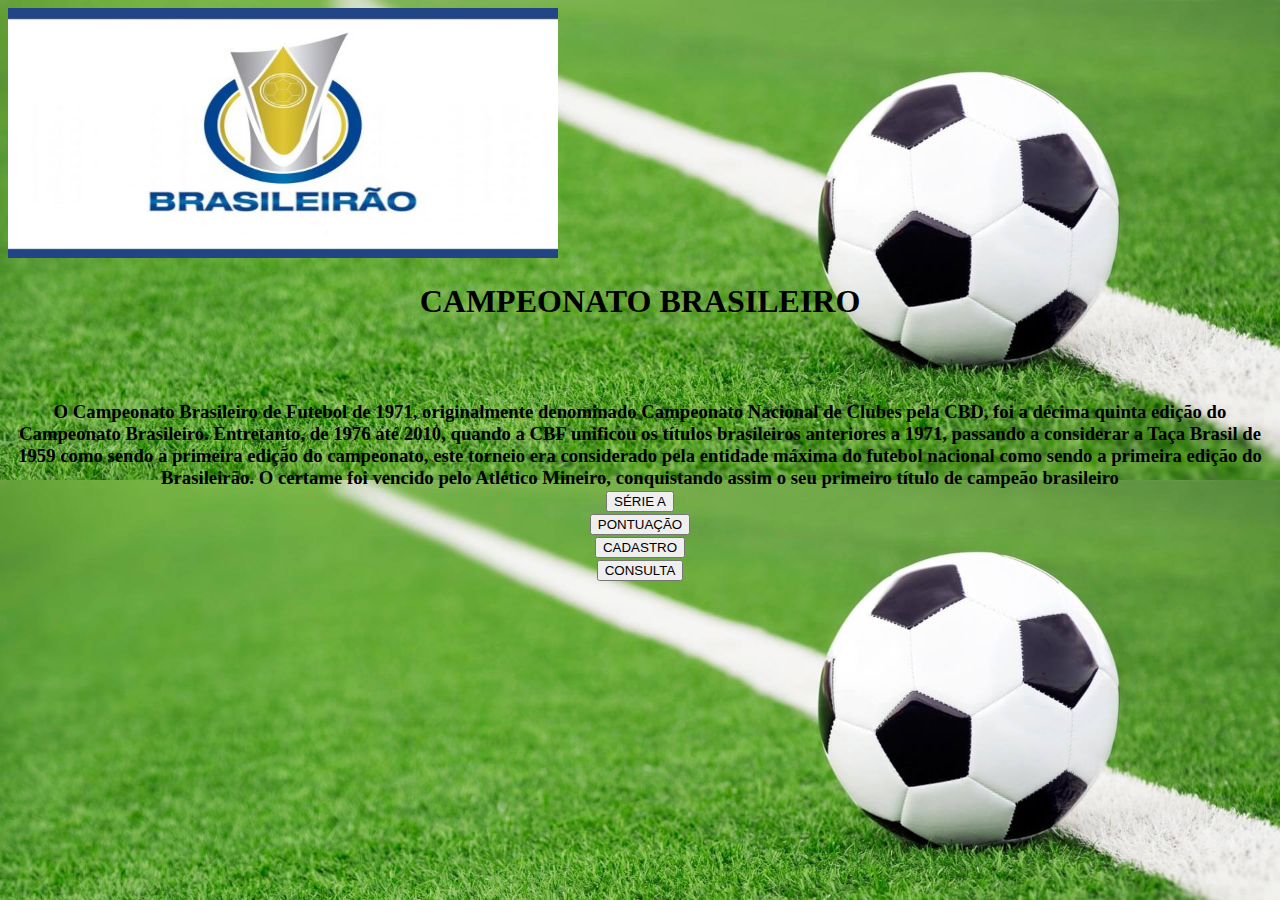
<file: templates/index.html>
<!DOCTYPE html>
    <head>
        <meta charset='utf-8'> 
        <link rel="stylesheet" type="text/css" href="/static/style.css"/>   
        <title> Campeonato Brasileiro</title>   
        <img class="index" src="/static/images/outros/brasileirao.jpeg"
         width="550px" height="250px"/>                       
        
    </head>
    
    <body > 
        <h1 class="t1">CAMPEONATO BRASILEIRO</h1><br/> 
         <h3 class="t3">
        <br/>
     O Campeonato Brasileiro de Futebol de 1971, originalmente denominado Campeonato Nacional de Clubes pela CBD, 
     foi a décima quinta edição do Campeonato Brasileiro. Entretanto, de 1976 até 2010,
      
      quando a CBF unificou os títulos brasileiros anteriores a 1971, passando a considerar a Taça Brasil de 1959
    como sendo a primeira edição do campeonato, este torneio era considerado pela entidade máxima do futebol nacional
     como sendo a primeira edição do Brasileirão. O certame foi vencido pelo Atlético Mineiro, conquistando assim
    o seu primeiro título de campeão brasileiro
        <br/>
        <form action="serie_a">
            <button type="submit">SÉRIE A</button>
        </form>
        <form action="pontuacao">
            <button type="submit">PONTUAÇÃO</button>
        </form>
        <form action="cadastrar">
            <button type="submit">CADASTRO</button>
        </form>
        <form action="listar">
            <button type="submit">CONSULTA</button>
        </form>
    </body>
</html>
</file>
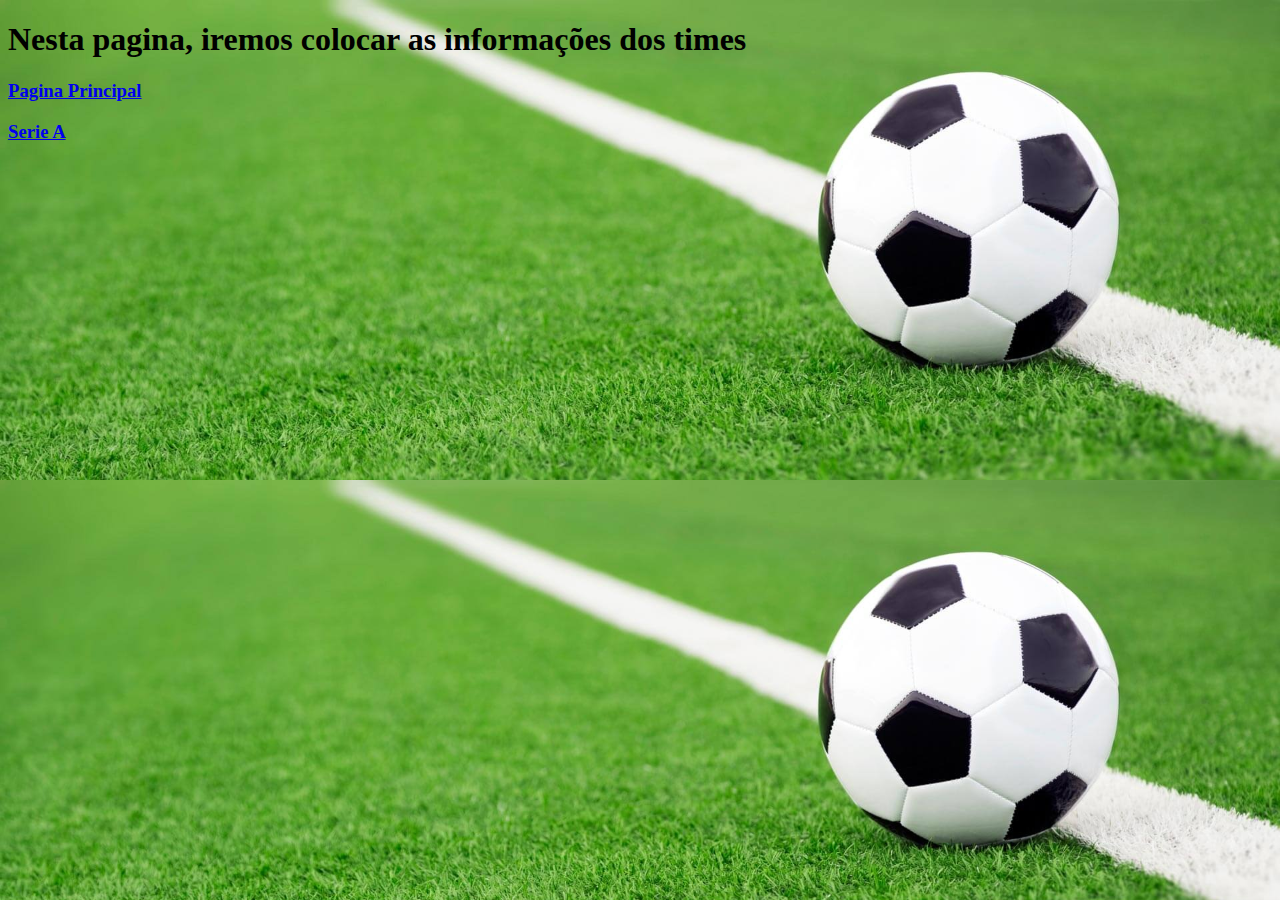
<file: templates/administrador.html>
<!DOCTYPE html>
<html>
    <head>
        <meta charset='utf-8'>
    
        <title>Page Title</title>
        <h1> Nesta pagina, iremos colocar as informações dos times</h1>
        <link rel="stylesheet" type="text/css" href="/static/style.css"/>
    </head>
    <body>
        <!--Aqui vamos inserir os dados e se conectar com o banco de dados-->
        <tr>
            <td><h3 class="sub_titulo"><a href="index">Pagina Principal</a></p></h3></td>
            <td><h3 class="sub_titulo"><a href="serie_a">Serie A</a></p></h3></td>
            
        </tr>
    
    </body>
</html>
</file>
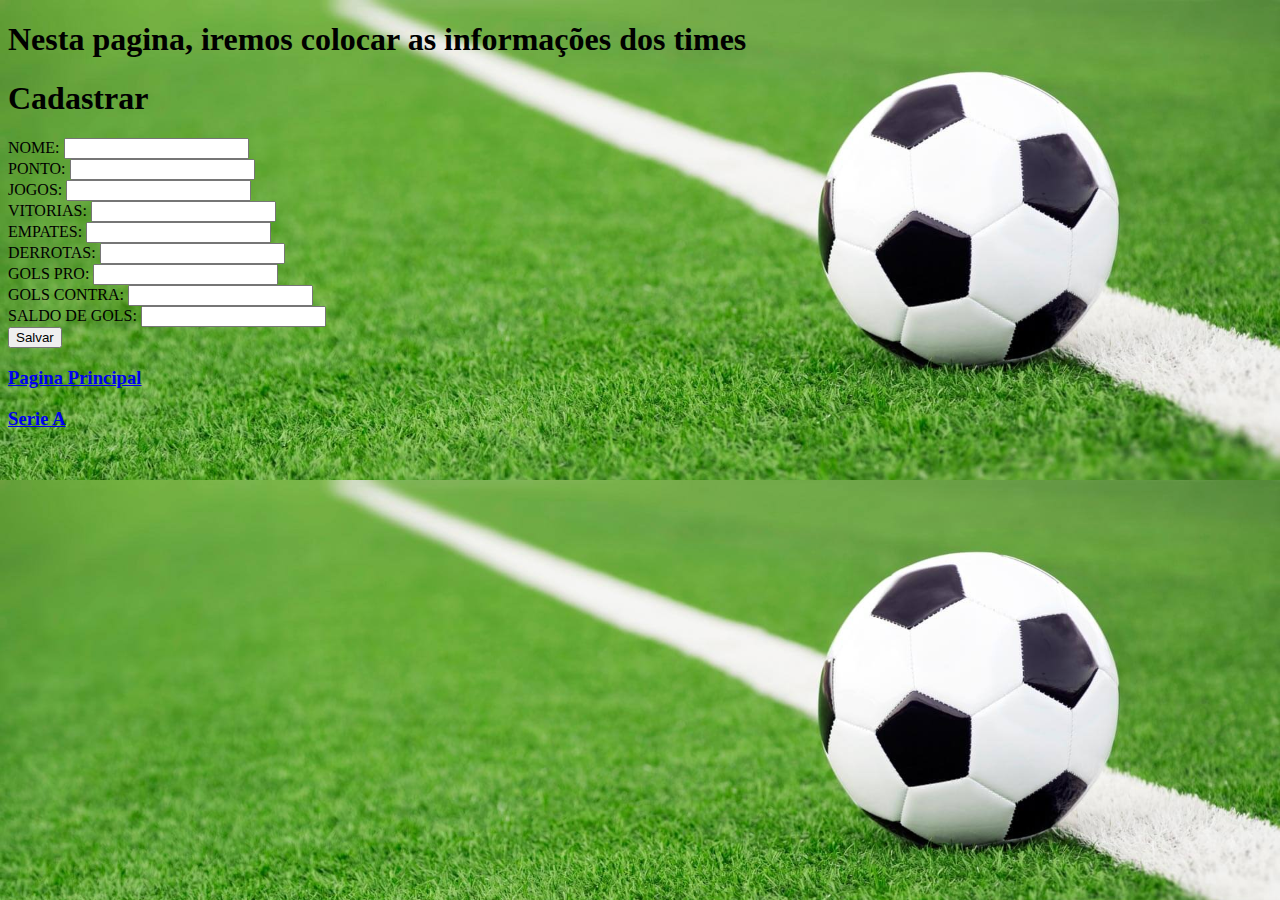
<file: templates/cadastro.html>
<!DOCTYPE html>
<html>
    <head>
        <meta charset='utf-8'>
    
        <title>Page Title</title>
        <h1> Nesta pagina, iremos colocar as informações dos times</h1>
        <link rel="stylesheet" type="text/css" href="/static/style.css"/>
    </head>
    <body>
        <!--Aqui vamos inserir os dados e se conectar com o banco de dados-->
        <h1>Cadastrar</h1>
    <form action="cadastrar" method="POST">
        <label>NOME:</label>
        <input type="text" name="nome" maxlength="50"/><br/>
        <label>PONTO:</label>
        <input type="text" name="ponto" maxlength="06"/><br/>
        <label>JOGOS:</label>
        <input type="text" name="jogos" maxlength="06"/><br/>
        <label>VITORIAS:</label>
        <input type="text" name="vitorias" maxlength="06"/><br/>
        <label>EMPATES:</label>
        <input type="text" name="empates" maxlength="06"/><br/>
        <label>DERROTAS:</label>
        <input type="text" name="derrotas" maxlength="06"/><br/>
        <label>GOLS PRO:</label>
        <input type="text" name="gols_pro" maxlength="06"/><br/>
        <label>GOLS CONTRA:</label>
        <input type="text" name="gols_contra" maxlength="06"/><br/>
        <label>SALDO DE GOLS:</label>
        <input type="text" name="saldo_gols" maxlength="06"/><br/>
        <input type="submit" value="Salvar"/>
        <tr>
            <td><h3 class="sub_titulo"><a href="index">Pagina Principal</a></p></h3></td>
            <td><h3 class="sub_titulo"><a href="serie_a">Serie A</a></p></h3></td>
            
        </tr>
    
    </body>
</html>
</file>
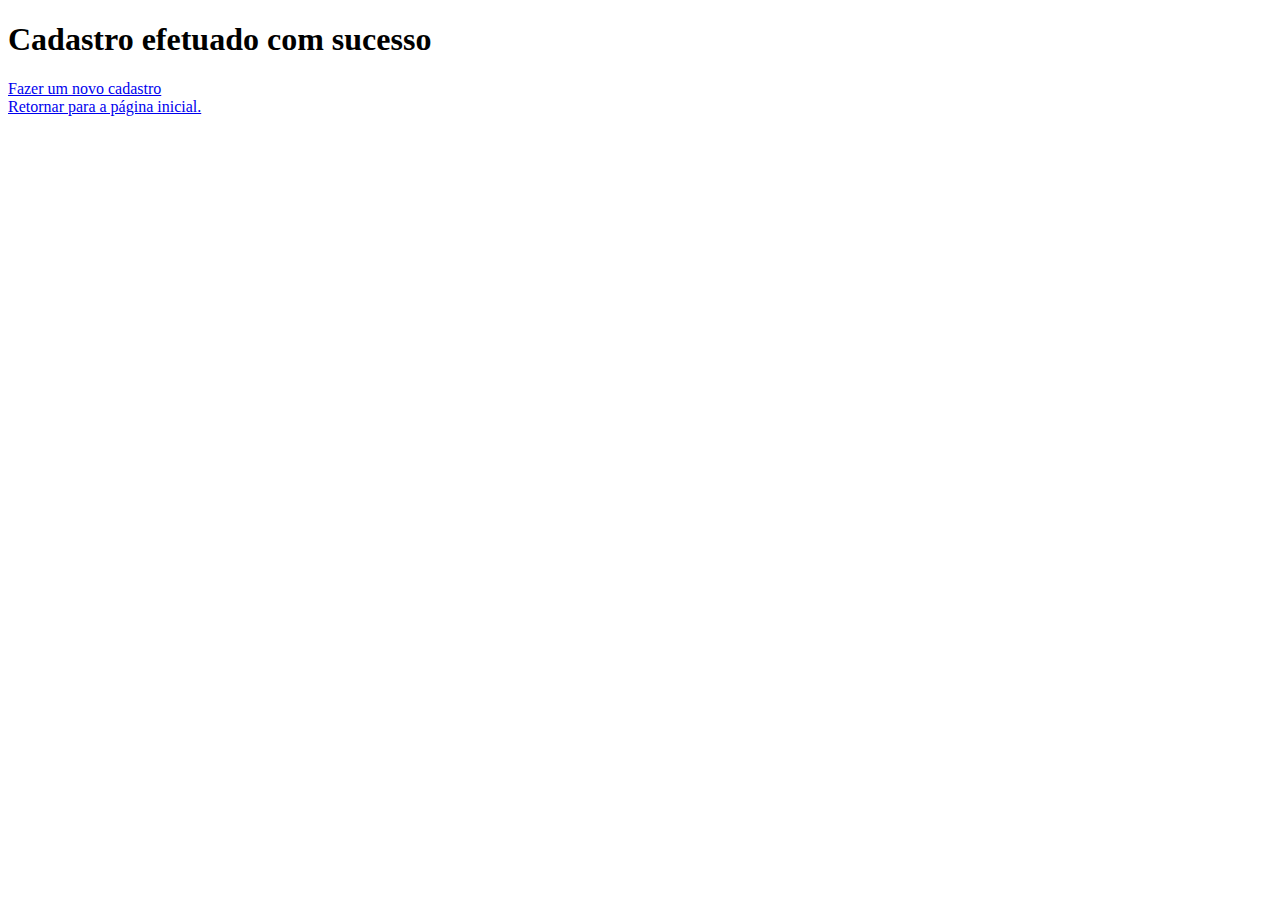
<file: templates/mensagem.html>
<!DOCTYPE html>

<head>
    <meta charset="UTF-8">
    <title>Mensagem</title>
</head>
<body>
    <h1>Cadastro efetuado com sucesso</h1>
    <a href="cadastro">Fazer um novo cadastro</a><br/>
    <a href="index">Retornar para a página inicial.</a>
</body>
</html>
</file>
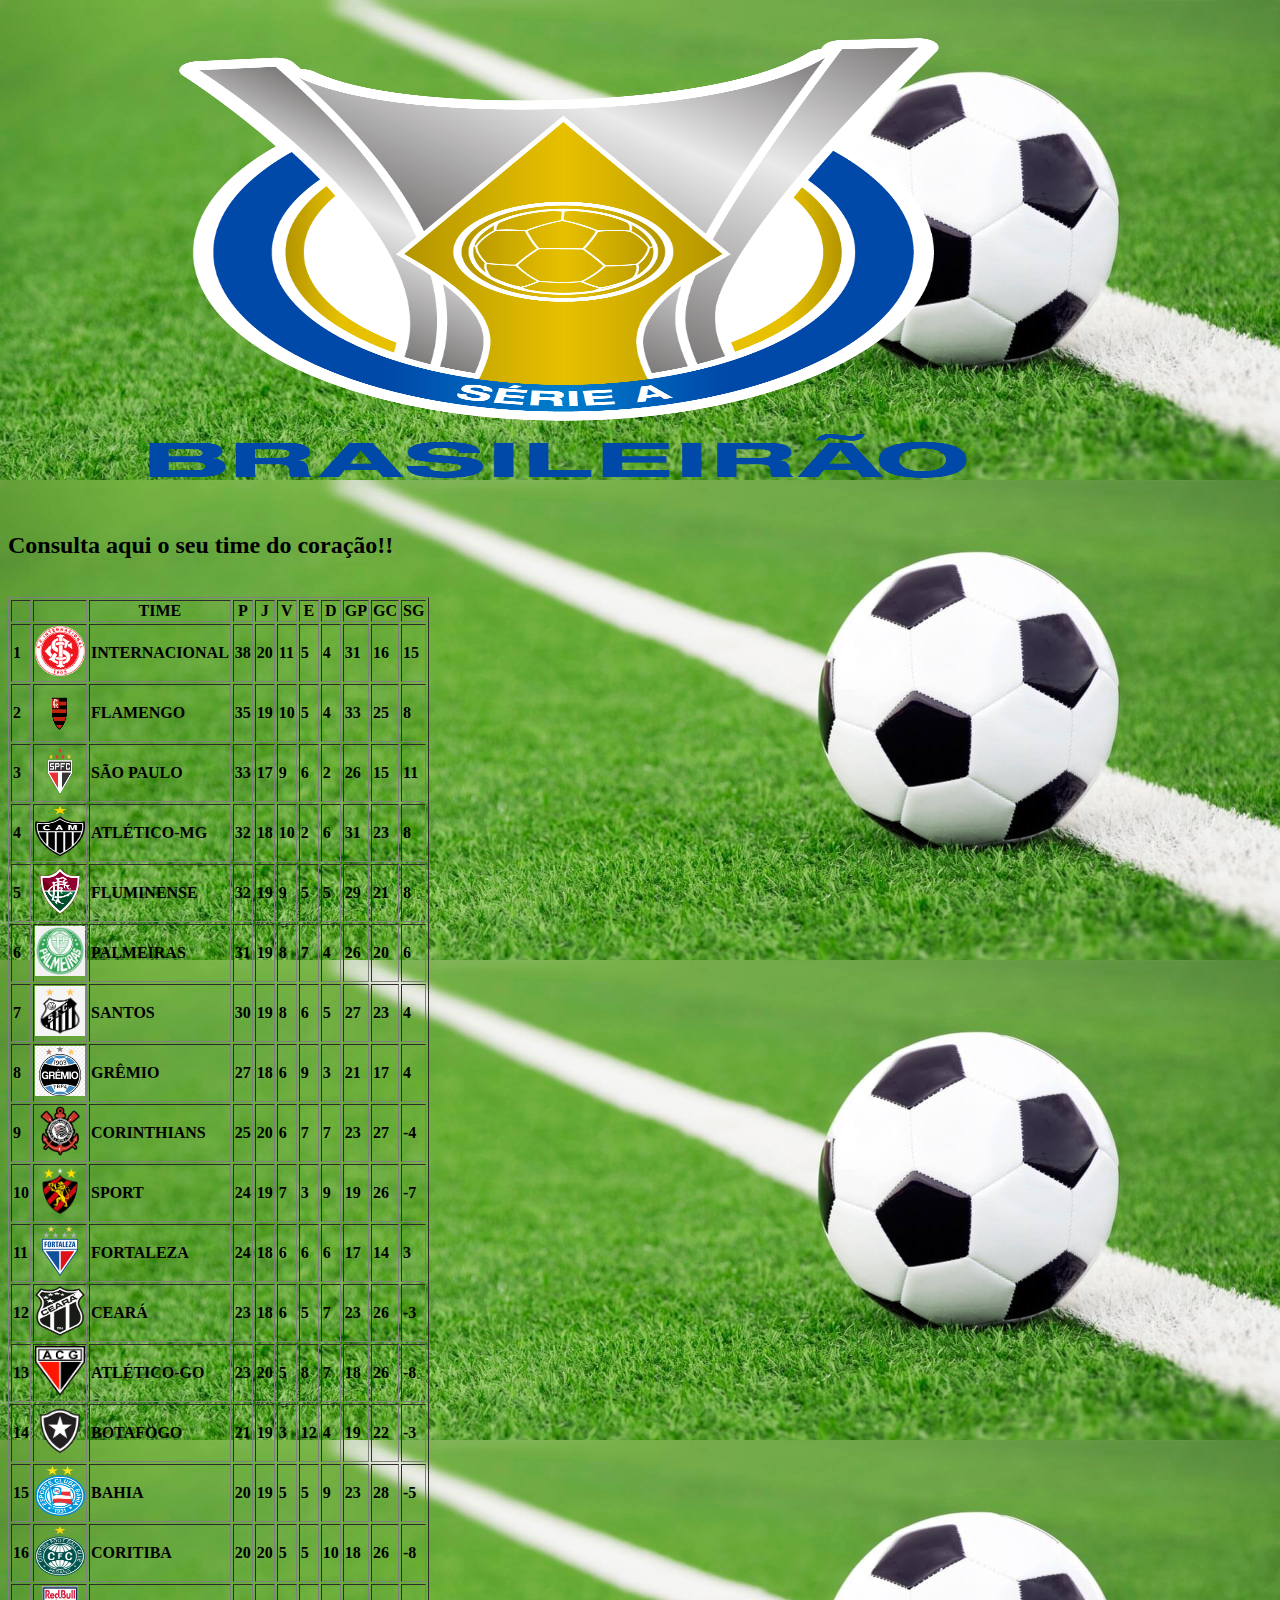
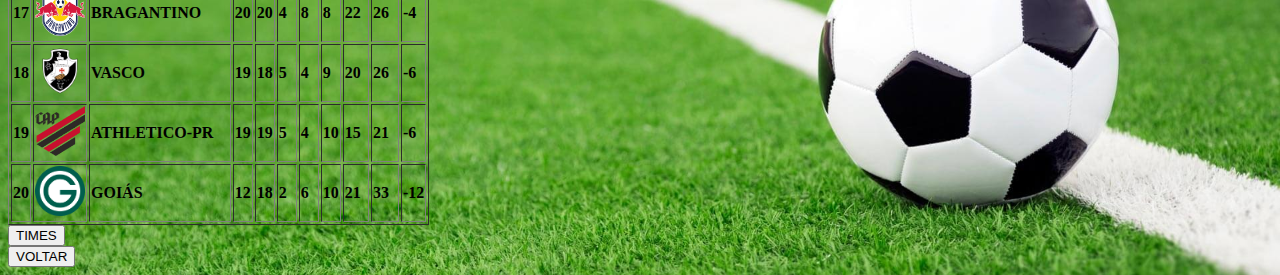
<file: templates/pontuacao.html>
<!DOCTYPE html>
<head>
    <link rel="stylesheet" type="text/css" href="/static/style.css"/> 
    <meta charset='utf-8'>
    <title>Pontuaão da Série A</title>
    <img class="brasileirao" src="/static/images/outros/brasileirao_a.png" 
    width="1100px" height="500px"/>
    </head>
<body>
    <h2 class="sub_titulo">Consulta aqui o seu time do coração!!</h2><br/>
    <strong> 
        <table class="tabela"  border ="1">
            
                 <tr>
                    <th></th>
                    <th></th>
                   <th>TIME</th>
                    <th>P</th>
                    <th>J</th>
                    <th>V</th>
                    <th>E</th>
                    <th>D</th>
                    <th>GP</th>
                    <th>GC</th>
                    <th>SG</th>
                </tr>
                <tr>
                    <td>1</td>
                    <td><img class="escudoTb" src="/static/images/serie_a/internacional.png" 
                    width="50px" height="50px"></td>
                    <td>INTERNACIONAL</td>
                    <td>38</td>
                    <td>20</td>
                    <td>11</td>
                    <td>5</td>
                    <td>4</td>
                    <td>31</td>
                    <td>16</td>
                    <td>15</td>
                </tr>
                <tr>
                    <td>2</td>
                    <td><img class="escudoTb" src="/static/images/serie_a/flamengo.png" 
                    width="50px" height="50px"></td>
                    <td>FLAMENGO</td>
                    <td>35</td>
                    <td>19</td>
                    <td>10</td>
                    <td>5</td>
                    <td>4</td>
                    <td>33</td>
                    <td>25</td>
                    <td>8</td>
                </tr>
                <tr>
                    <td>3</td>
                    <td><img class="escudoTb" src="/static/images/serie_a/sao_paulo.png" 
                    width="50px" height="50px"></td>
                    <td>SÃO PAULO</td>
                    <td>33</td>
                    <td>17</td>
                    <td>9</td>
                    <td>6</td>
                    <td>2</td>
                    <td>26</td>
                    <td>15</td>
                    <td>11</td>
                </tr>
                <tr>
                    <td>4</td>
                    <td><img class="escudoTb" src="/static/images/serie_a/atletico_mg.png" 
                    width="50px" height="50px"></td>
                    <td>ATLÉTICO-MG</td>
                    <td>32</td>
                    <td>18</td>
                    <td>10</td>
                    <td>2</td>
                    <td>6</td>
                    <td>31</td>
                    <td>23</td>
                    <td>8</td>
                </tr>
                <tr>
                    <td>5</td>
                    <td><img class="escudoTb" src="/static/images/serie_a/fluminense.png" 
                    width="50px" height="50px"></td>
                    <td>FLUMINENSE</td>
                    <td>32</td>
                    <td>19</td>
                    <td>9</td>
                    <td>5</td>
                    <td>5</td>
                    <td>29</td>
                    <td>21</td>
                    <td>8</td>
                </tr>
                <tr>
                    <td>6</td>
                    <td><img class="escudoTb" src="/static/images/serie_a/palmeiras.png" 
                    width="50px" height="50px"></td>
                    <td>PALMEIRAS</td>
                    <td>31</td>
                    <td>19</td>
                    <td>8</td>
                    <td>7</td>
                    <td>4</td>
                    <td>26</td>
                    <td>20</td>
                    <td>6</td>
                </tr>
                <tr>
                    <td>7</td>
                    <td><img class="escudoTb" src="/static/images/serie_a/santos.png" 
                    width="50px" height="50px"></td>
                    <td>SANTOS</td>
                    <td>30</td>
                    <td>19</td>
                    <td>8</td>
                    <td>6</td>
                    <td>5</td>
                    <td>27</td>
                    <td>23</td>
                    <td>4</td>
                </tr>
                <tr>
                    <td>8</td>
                    <td><img class="escudoTb" src="/static/images/serie_a/gremio.png" 
                    width="50px" height="50px"></td>
                    <td>GRÊMIO</td>
                    <td>27</td>
                    <td>18</td>
                    <td>6</td>
                    <td>9</td>
                    <td>3</td>
                    <td>21</td>
                    <td>17</td>
                    <td>4</td>
                </tr>
                <tr>
                    <td>9</td>
                    <td><img class="escudoTb" src="/static/images/serie_a/corinthias.png" 
                    width="50px" height="50px"></td>
                    <td>CORINTHIANS</td>
                    <td>25</td>
                    <td>20</td>
                    <td>6</td>
                    <td>7</td>
                    <td>7</td>
                    <td>23</td>
                    <td>27</td>
                    <td>-4</td>
                </tr>
                <tr>
                    <td>10</td>
                    <td><img class="escudoTb" src="/static/images/serie_a/sport.png" 
                    width="50px" height="50px"></td>
                    <td>SPORT</td>
                    <td>24</td>
                    <td>19</td>
                    <td>7</td>
                    <td>3</td>
                    <td>9</td>
                    <td>19</td>
                    <td>26</td>
                    <td>-7</td>
                </tr>
                <tr>
                    <td>11</td>
                    <td><img class="escudoTb" src="/static/images/serie_a/fortaleza.png" 
                    width="50px" height="50px"></td>
                    <td>FORTALEZA</td>
                    <td>24</td>
                    <td>18</td>
                    <td>6</td>
                    <td>6</td>
                    <td>6</td>
                    <td>17</td>
                    <td>14</td>
                    <td>3</td>
                </tr>
                <tr>
                    <td>12</td>
                    <td><img class="escudoTb" src="/static/images/serie_a/ceara.png" 
                    width="50px" height="50px"></td>
                    <td>CEARÁ</td>
                    <td>23</td>
                    <td>18</td>
                    <td>6</td>
                    <td>5</td>
                    <td>7</td>
                    <td>23</td>
                    <td>26</td>
                    <td>-3</td>
                </tr>
                <tr>
                    <td>13</td>
                    <td><img class="escudoTb" src="/static/images/serie_a/atletico_go.png" 
                    width="50px" height="50px"></td>
                    <td>ATLÉTICO-GO</td>
                    <td>23</td>
                    <td>20</td>
                    <td>5</td>
                    <td>8</td>
                    <td>7</td>
                    <td>18</td>
                    <td>26</td>
                    <td>-8</td>
                </tr>
                <tr>
                    <td>14</td>
                    <td><img class="escudoTb" src="/static/images/serie_a/botafogo.png" 
                    width="50px" height="50px"></td>
                    <td>BOTAFOGO</td>
                    <td>21</td>
                    <td>19</td>
                    <td>3</td>
                    <td>12</td>
                    <td>4</td>
                    <td>19</td>
                    <td>22</td>
                    <td>-3</td>
                </tr>
                <tr>
                    <td>15</td>
                    <td><img class="escudoTb" src="/static/images/serie_a/bahia.png" 
                    width="50px" height="50px"></td>
                    <td>BAHIA</td>
                    <td>20</td>
                    <td>19</td>
                    <td>5</td>
                    <td>5</td>
                    <td>9</td>
                    <td>23</td>
                    <td>28</td>
                    <td>-5</td>
                </tr>
                <tr>
                    <td>16</td>
                    <td><img class="escudoTb" src="/static/images/serie_a/coritiba.png" 
                    width="50px" height="50px"></td>
                    <td>CORITIBA</td>
                    <td>20</td>
                    <td>20</td>
                    <td>5</td>
                    <td>5</td>
                    <td>10</td>
                    <td>18</td>
                    <td>26</td>
                    <td>-8</td>
                </tr>
                <tr>
                    <td>17</td>
                    <td><img class="escudoTb" src="/static/images/serie_a/bragantino.png" 
                    width="50px" height="50px"></td>
                    <td>BRAGANTINO</td>
                    <td>20</td>
                    <td>20</td>
                    <td>4</td>
                    <td>8</td>
                    <td>8</td>
                    <td>22</td>
                    <td>26</td>
                    <td>-4</td>
                </tr>
                <tr>
                    <td>18</td>
                    <td><img class="escudoTb" src="/static/images/serie_a/vasco.png" 
                    width="50px" height="50px"></td>
                    <td>VASCO</td>
                    <td>19</td>
                    <td>18</td>
                    <td>5</td>
                    <td>4</td>
                    <td>9</td>
                    <td>20</td>
                    <td>26</td>
                    <td>-6</td>
                </tr>
                <tr>
                    <td>19</td>
                    <td><img class="escudoTb" src="/static/images/serie_a/athletico_paranaense.png" 
                    width="50px" height="50px"></td>
                    <td>ATHLETICO-PR</td>
                    <td>19</td>
                    <td>19</td>
                    <td>5</td>
                    <td>4</td>
                    <td>10</td>
                    <td>15</td>
                    <td>21</td>
                    <td>-6</td>
                </tr>
                <tr>
                    <td>20</td>
                    <td><img class="escudoTb" src="/static/images/serie_a/goias.png" 
                    width="50px" height="50px"></td>
                    <td>GOIÁS</td>
                    <td>12</td>
                    <td>18</td>
                    <td>2</td>
                    <td>6</td>
                    <td>10</td>
                    <td>21</td>
                    <td>33</td>
                    <td>-12</td>
                </tr>
            
        </table>
    </strong>
        <form action="serie_a">
            <button type="submit">TIMES</button>
        </form>
        <form action="index">
            <button type="submit">VOLTAR</button>
        </form>       
</body>
</html>
</file>
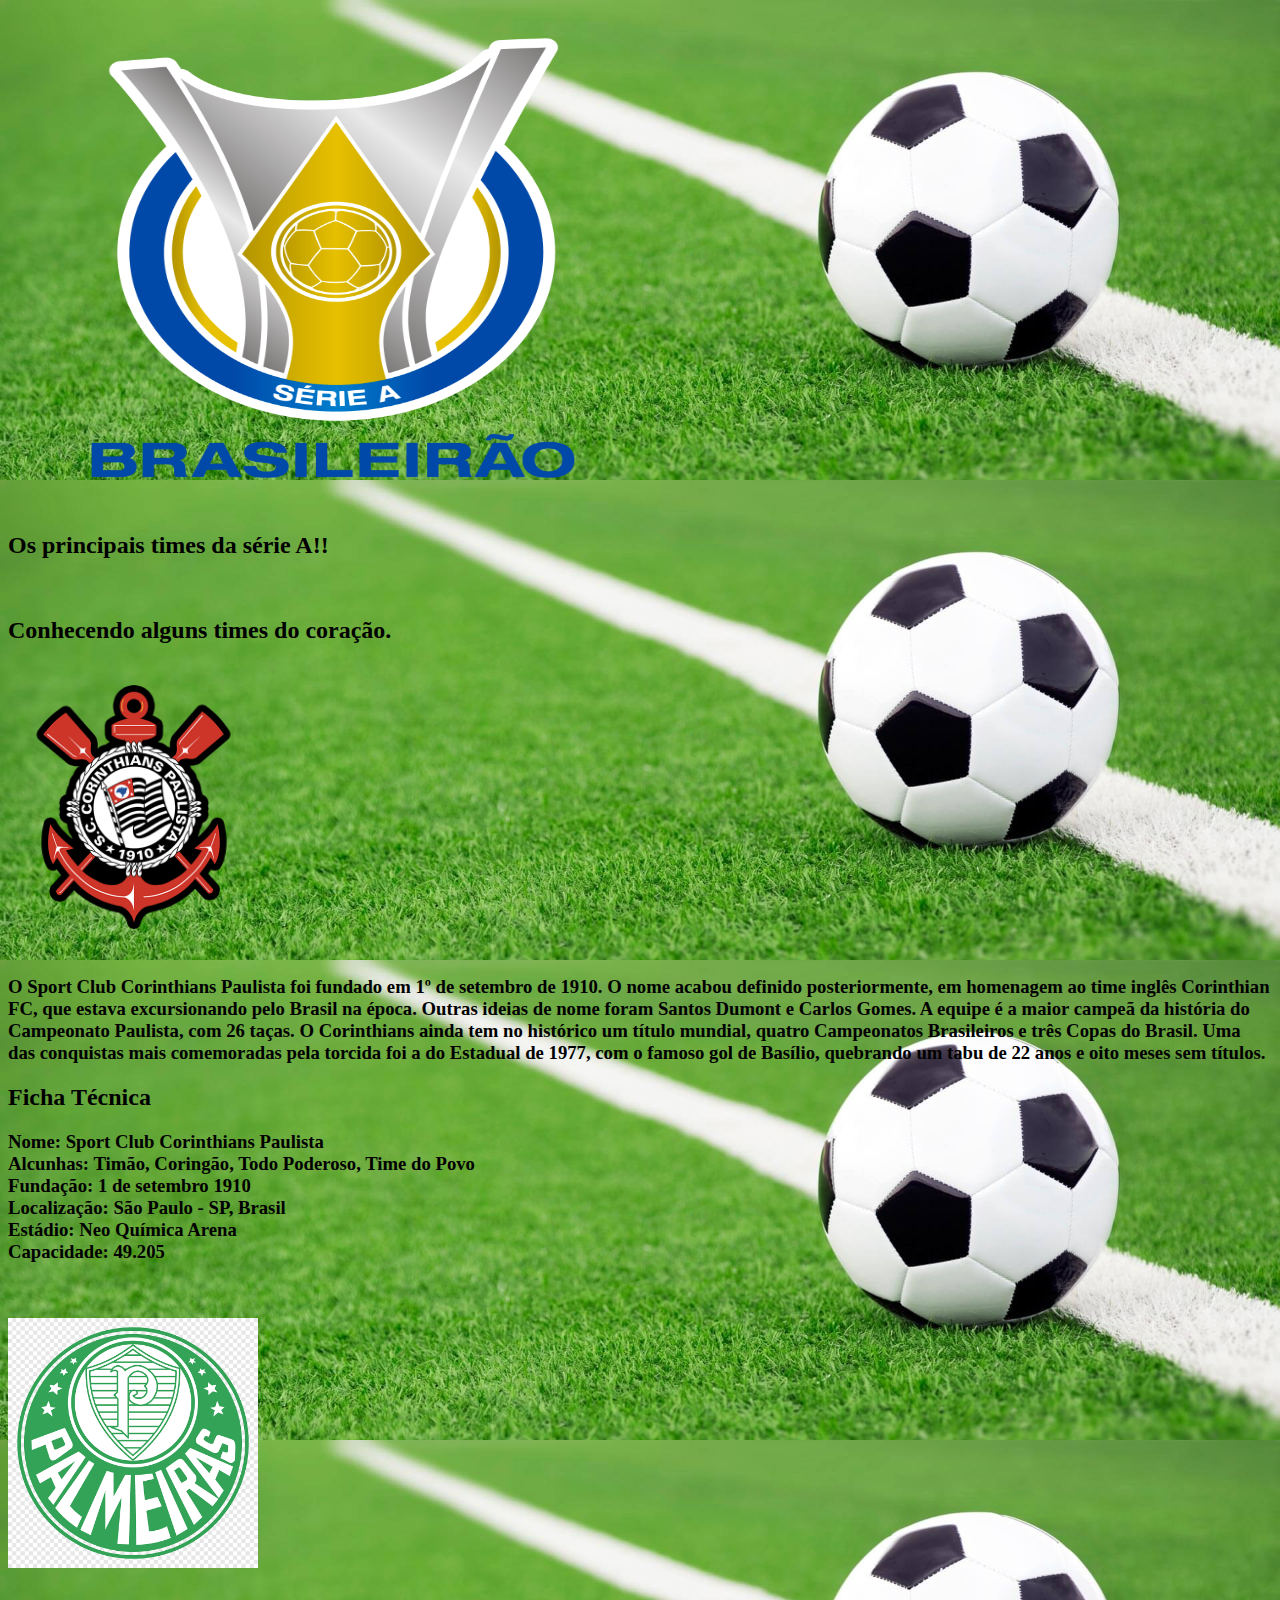
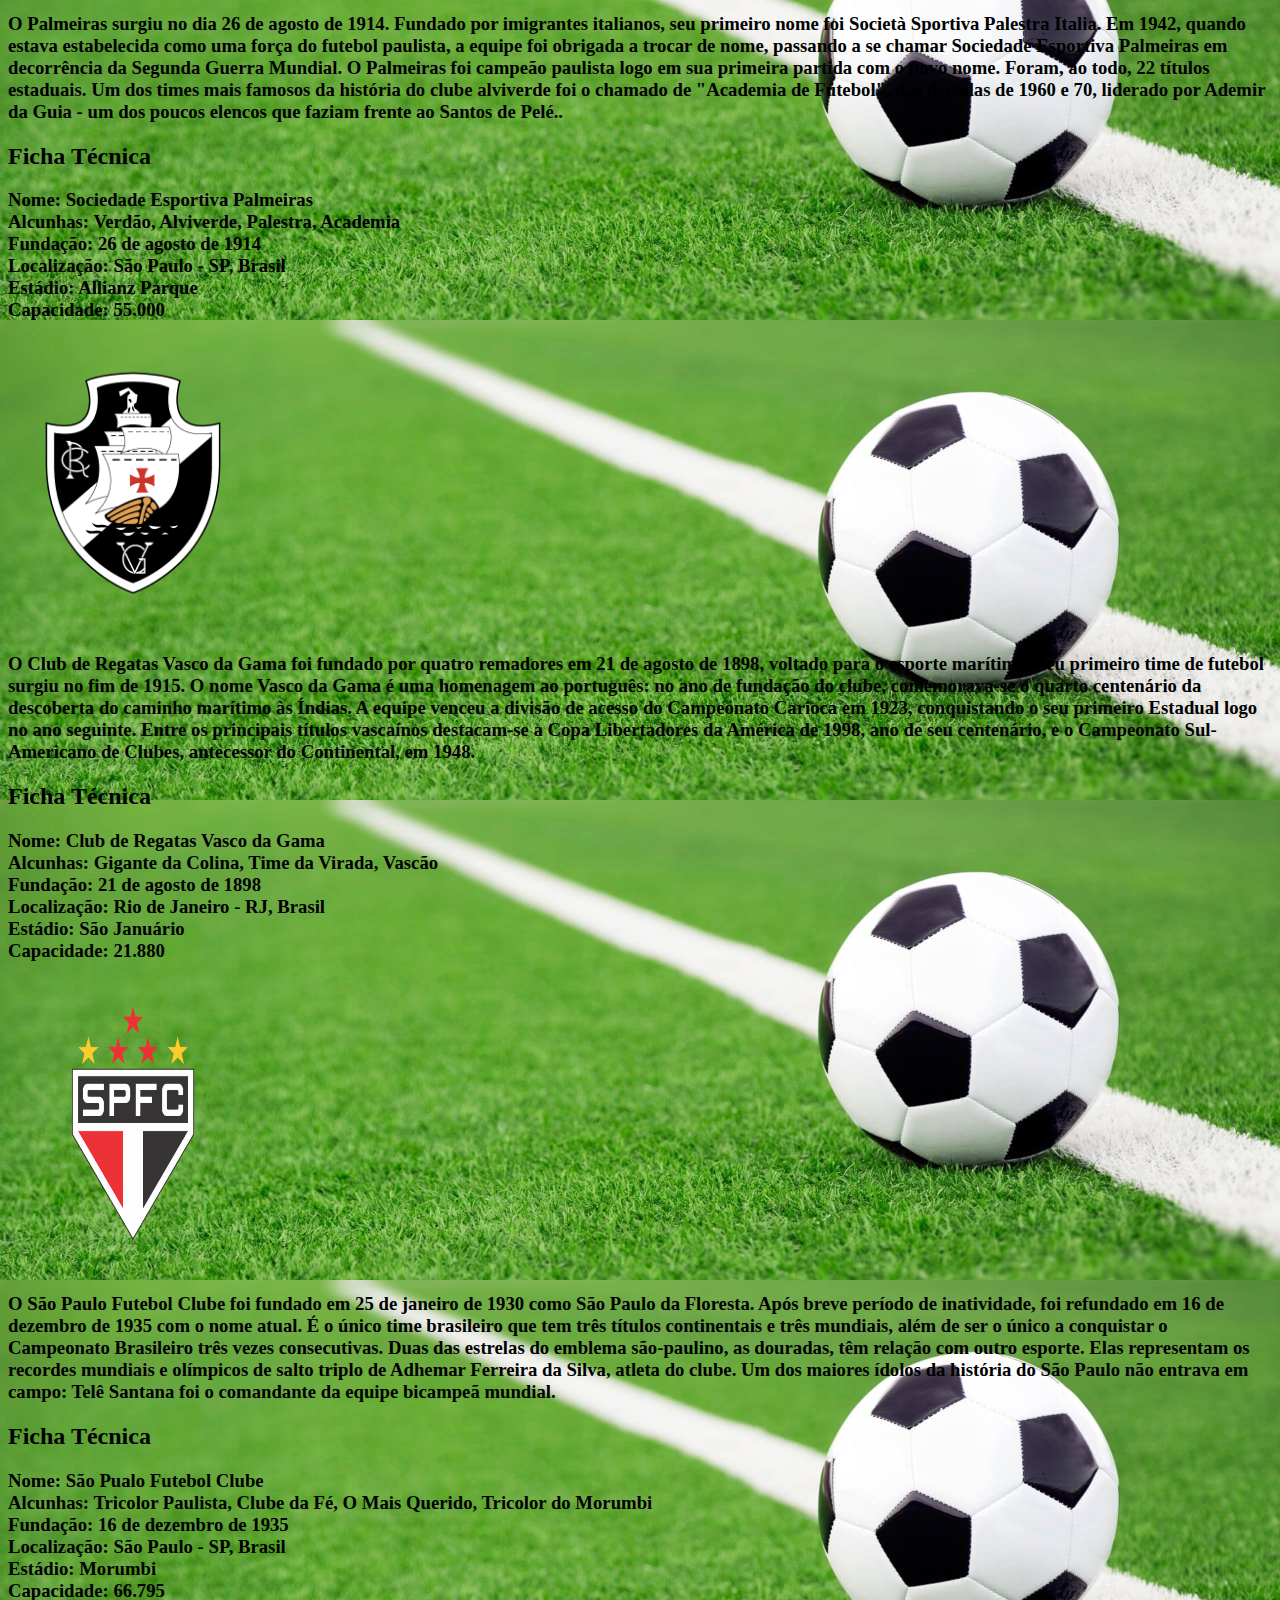
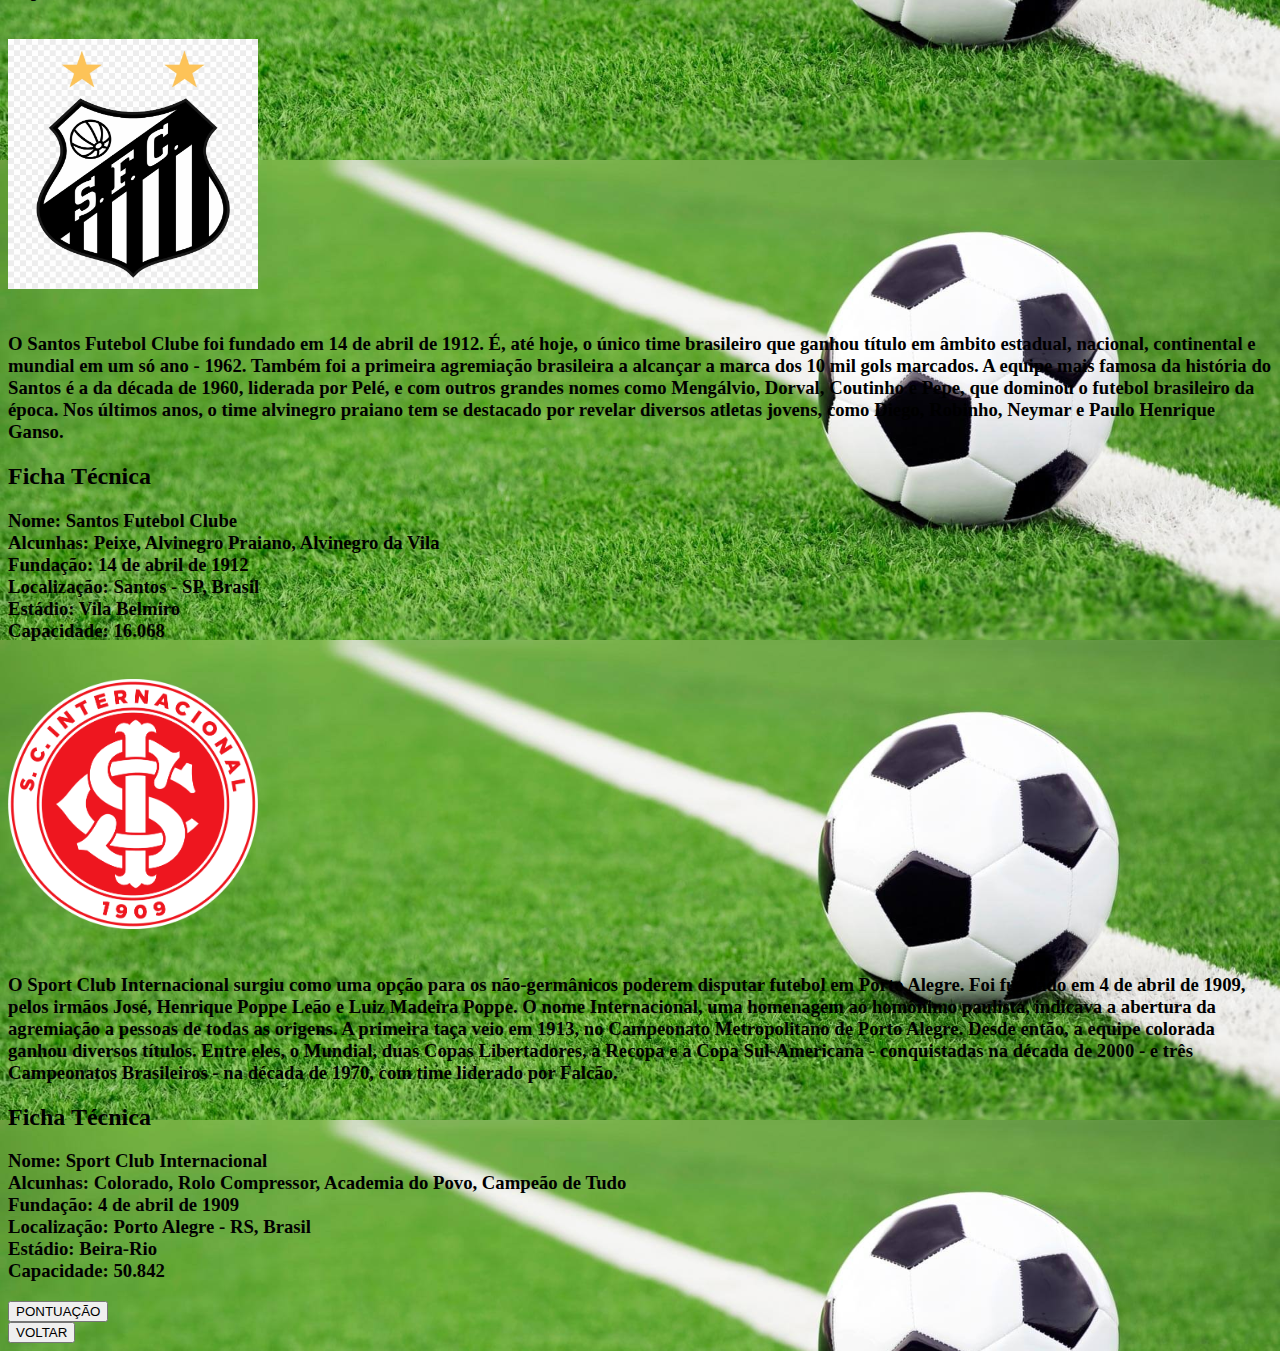
<file: templates/serie_a.html>
<!DOCTYPE html>
    <head>
        <link rel="stylesheet" type="text/css" href="/static/style.css"/> 
        <meta charset='utf-8'>
            <title>Campeonato Brasileiro Serie A</title>
            <img class="brasileirao" src="/static/images/outros/brasileirao_a.png" width="650px" height="500px"/>
        </head>
    <body>
        <h2 class="sub_titulo">Os principais times da série A!!</h2><br/>
        <h2 class="sub_titulo">Conhecendo alguns times do coração.</h2><br/>
        <img src="/static/images/serie_a/corinthias.png" width="250px" height="250px"/>
        <br/>
        <h3>
        <br/>
        O Sport Club Corinthians Paulista foi fundado em 1º de setembro de 1910. O nome acabou 
        definido posteriormente, em homenagem ao time inglês Corinthian FC, que estava excursionando 
        pelo Brasil na época. Outras ideias de nome foram Santos Dumont e Carlos Gomes. A equipe é a 
        maior campeã da história do Campeonato Paulista, com 26 taças. O Corinthians ainda tem no 
        histórico um título mundial, quatro Campeonatos Brasileiros e três Copas do Brasil. Uma das 
        conquistas mais comemoradas pela torcida foi a do Estadual de 1977, com o famoso gol de Basílio, 
        quebrando um tabu de 22 anos e oito meses sem títulos.
        <br/>
        <h3>
        <h2>Ficha Técnica</h2>
        <h3>Nome: Sport Club Corinthians Paulista<br/>
        Alcunhas: Timão, Coringão, Todo Poderoso, Time do Povo<br/>
        Fundação: 1 de setembro 1910<br/>
        Localização: São Paulo - SP, Brasil<br/>
        Estádio: Neo Química Arena<br/>
        Capacidade: 49.205<br/>
        </h3> 
        <br/>
       
        </h3>
        <br/>
        <img src="/static/images/serie_a/palmeiras.png" width="250px" height="250px"/>
        <br/>
         <h3>
            <br/>
            O Palmeiras surgiu no dia 26 de agosto de 1914. Fundado por imigrantes italianos, seu 
            primeiro nome foi Società Sportiva Palestra Italia. Em 1942, quando estava estabelecida como 
            uma força do futebol paulista, a equipe foi obrigada a trocar de nome, passando a se chamar 
            Sociedade Esportiva Palmeiras em decorrência da Segunda Guerra Mundial. O Palmeiras foi campeão 
            paulista logo em sua primeira partida com o novo nome. Foram, ao todo, 22 títulos estaduais. Um 
            dos times mais famosos da história do clube alviverde foi o chamado de "Academia de Futebol", das 
            décadas de 1960 e 70, liderado por Ademir da Guia - um dos poucos elencos que faziam frente ao 
            Santos de Pelé..
            <br/>
        </h3>
        <h3>
        <h2>Ficha Técnica</h2>
        <h3>Nome: Sociedade Esportiva Palmeiras<br/>
        Alcunhas: Verdão, Alviverde, Palestra, Academia<br/>
        Fundação: 26 de agosto de 1914<br/>
        Localização: São Paulo - SP, Brasil<br/>
        Estádio: Allianz Parque<br/>
        Capacidade: 55.000<br/>
    
        </h3> 
       
        </h3>
        <br/>
        <img src="/static/images/serie_a/vasco.png" width="250px" height="250px"/>
        <br/>
         <h3>
            <br/>
            O Club de Regatas Vasco da Gama foi fundado por quatro remadores em 21 de agosto de 1898, 
            voltado para o esporte marítimo. Seu primeiro time de futebol surgiu no fim de 1915. O nome 
            Vasco da Gama é uma homenagem ao português: no ano de fundação do clube, comemorava-se o 
            quarto centenário da descoberta do caminho marítimo às Índias. A equipe venceu a divisão de 
            acesso do Campeonato Carioca em 1923, conquistando o seu primeiro Estadual logo no ano 
            seguinte. Entre os principais títulos vascaínos destacam-se a Copa Libertadores da América 
            de 1998, ano de seu centenário, e o Campeonato Sul-Americano de Clubes, antecessor do 
            Continental, em 1948.
            <br/>
        </h3>
        <h3>
        <h2>Ficha Técnica</h2>
        <h3>Nome: Club de Regatas Vasco da Gama<br/>
        Alcunhas: Gigante da Colina, Time da Virada, Vascão<br/>
        Fundação: 21 de agosto de 1898<br/>
        Localização: Rio de Janeiro - RJ, Brasil<br/>
        Estádio: São Januário<br/>
        Capacidade: 21.880<br/>
        </h3> 

        </h3>
        <br/>
        <img src="/static/images/serie_a/sao_paulo.png" width="250px" height="250px"/>
        <br/>
         <h3>
            <br/>
            O São Paulo Futebol Clube foi fundado em 25 de janeiro de 1930 como São Paulo da 
            Floresta. Após breve período de inatividade, foi refundado em 16 de dezembro de 1935 com o 
            nome atual. É o único time brasileiro que tem três títulos continentais e três 
            mundiais, além de ser o único a conquistar o Campeonato Brasileiro três vezes 
            consecutivas. Duas das estrelas do emblema são-paulino, as douradas, têm relação com outro 
            esporte. Elas representam os recordes mundiais e olímpicos de salto triplo de Adhemar 
            Ferreira da Silva, atleta do clube. Um dos maiores ídolos da história do São Paulo não 
            entrava em campo: Telê Santana foi o comandante da equipe bicampeã mundial.
            <br/>
        </h3>
        <h3>
        <h2>Ficha Técnica</h2>
        <h3>Nome: São Pualo Futebol Clube<br/>
        Alcunhas: Tricolor Paulista, Clube da Fé, O Mais Querido, Tricolor do Morumbi<br/>
        Fundação: 16 de dezembro de 1935<br/>
        Localização: São Paulo - SP, Brasil<br/>
        Estádio: Morumbi<br/>
        Capacidade: 66.795<br/>
        </h3> 

        </h3>
        <br/>
        <img src="/static/images/serie_a/santos.png" width="250px" height="250px"/>
        <br/>
         <h3>
            <br/>
            O Santos Futebol Clube foi fundado em 14 de abril de 1912. É, até hoje, o único time 
            brasileiro que ganhou título em âmbito estadual, nacional, continental e mundial em um 
            só ano - 1962. Também foi a primeira agremiação brasileira a alcançar a marca dos 10 mil 
            gols marcados. A equipe mais famosa da história do Santos é a da década de 1960, liderada 
            por Pelé, e com outros grandes nomes como Mengálvio, Dorval, Coutinho e Pepe, que dominou o 
            futebol brasileiro da época. Nos últimos anos, o time alvinegro praiano tem se destacado por 
            revelar diversos atletas jovens, como Diego, Robinho, Neymar e Paulo Henrique Ganso.
            <br/>
        </h3>
        <h3>
        <h2>Ficha Técnica</h2>
        <h3>Nome: Santos Futebol Clube<br/>
        Alcunhas: Peixe, Alvinegro Praiano, Alvinegro da Vila<br/>
        Fundação: 14 de abril de 1912<br/>
        Localização: Santos - SP, Brasil<br/>
        Estádio: Vila Belmiro<br/>
        Capacidade: 16.068<br/>
        </h3> 

        </h3>
        <br/>
        <img src="/static/images/serie_a/internacional.png" width="250px" height="250px"/>
        <br/>
         <h3>
            <br/>
            O Sport Club Internacional surgiu como uma opção para os não-germânicos poderem disputar 
            futebol em Porto Alegre. Foi fundado em 4 de abril de 1909, pelos irmãos José, Henrique 
            Poppe Leão e Luiz Madeira Poppe. O nome Internacional, uma homenagem ao homônimo paulista, 
            indicava a abertura da agremiação a pessoas de todas as origens. A primeira taça veio em 
            1913, no Campeonato Metropolitano de Porto Alegre. Desde então, a equipe colorada ganhou 
            diversos títulos. Entre eles, o Mundial, duas Copas Libertadores, a Recopa e a Copa 
            Sul-Americana - conquistadas na década de 2000 - e três Campeonatos Brasileiros - na década 
            de 1970, com time liderado por Falcão.
            <br/>
        </h3>
        <h3>
        <h2>Ficha Técnica</h2>
        <h3>Nome: Sport Club Internacional<br/>
        Alcunhas: Colorado, Rolo Compressor, Academia do Povo, Campeão de Tudo<br/>
        Fundação: 4 de abril de 1909<br/>
        Localização: Porto Alegre - RS, Brasil<br/>
        Estádio: Beira-Rio<br/>
        Capacidade: 50.842<br/>
        </h3> 
        <form action="pontuacao">
            <button type="submit">PONTUAÇÃO</button>
        </form>
        <form action="index">
            <button type="submit">VOLTAR</button>
        </form>
    </body>
</html>
</file>
<file: static/style.css>
body{
    background-image: url("/static/images/outros/news-football-bg.jpg");
    background-size: 100%;
}
h1.t1{
    text-align: center;
    color: rgb(0, 0, 0);
    font-family: Georgia, 'Times New Roman', Times, serif;
    
}
h3.t3{
    text-align: center;
    font-family: Georgia, 'Times New Roman', Times, serif;
}
img.index{
   
    left: 90px;

}
</file>
